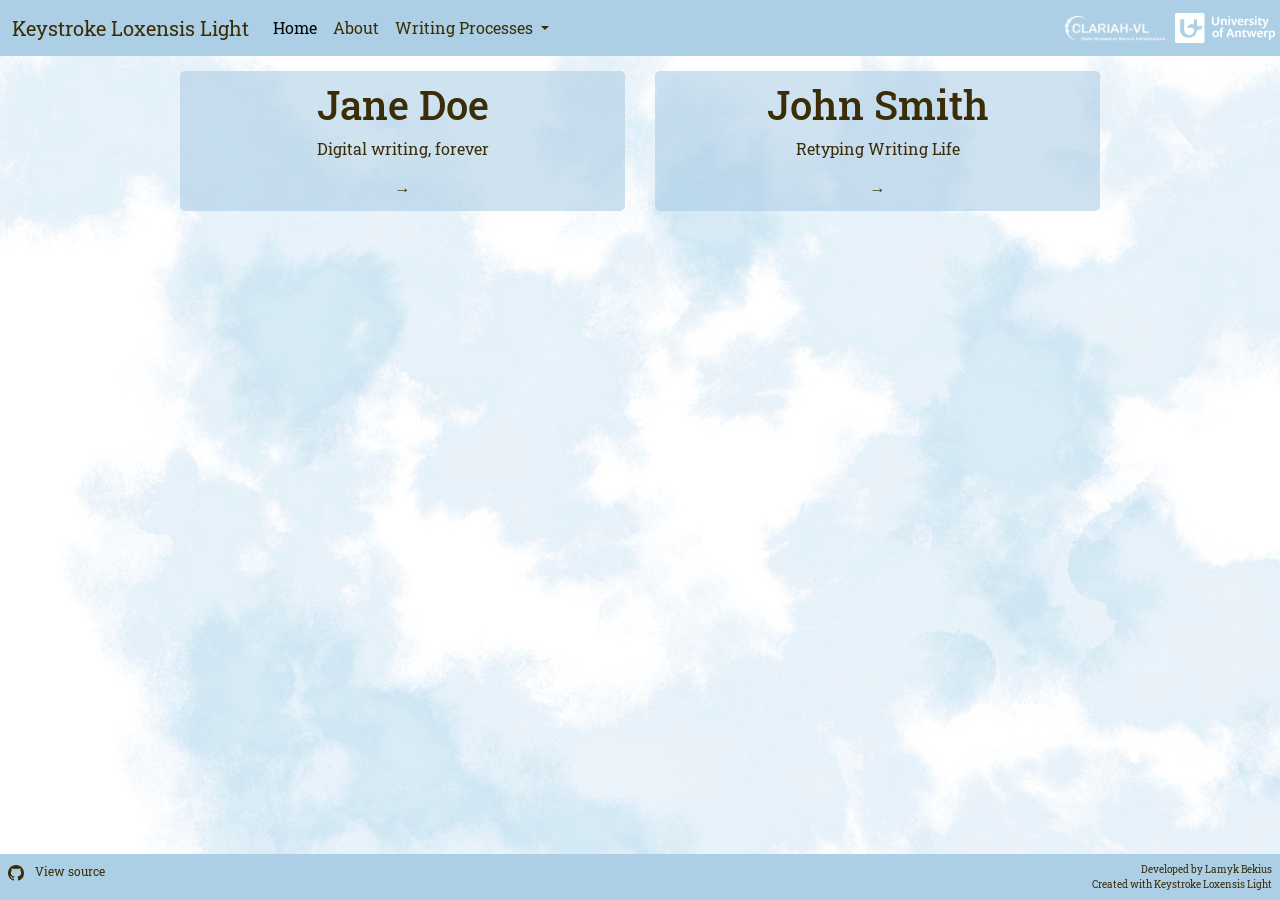
<file: index.html>
<!doctype html>
<html lang="en">
  <head>
    <meta charset="utf-8"/>
    <meta name="viewport" content="width=device-width, initial-scale=1"/>
    <title>Keystroke Loxensis Light</title>
    <link href="https://cdn.jsdelivr.net/npm/bootstrap@5.3.3/dist/css/bootstrap.min.css" rel="stylesheet" integrity="sha384-QWTKZyjpPEjISv5WaRU9OFeRpok6YctnYmDr5pNlyT2bRjXh0JMhjY6hW+ALEwIH" crossorigin="anonymous"/>
    <link href="css/style.css" rel="stylesheet"/>
    <link href="https://fonts.googleapis.com/css?family=Roboto Slab" rel="stylesheet"/>
    <link rel="shortcut icon" type="image/x-icon" href="favicon.ico">
</head>
  <body>
    <nav class="navbar navbar-expand-lg">
        <div class="container-fluid">
          <span class="navbar-brand">Keystroke Loxensis Light</span>
          <button class="navbar-toggler" type="button" data-bs-toggle="collapse" data-bs-target="#navbarSupportedContent" aria-controls="navbarSupportedContent" aria-expanded="false" aria-label="Toggle navigation">
            <span class="navbar-toggler-icon"></span>
          </button>
          <div class="collapse navbar-collapse" id="navbarSupportedContent">
            <ul class="navbar-nav me-auto mb-2 mb-lg-0">
              <li class="nav-item">
                <a class="nav-link active" aria-current="page" href="index.html">Home</a>
              </li>
              <li class="nav-item">
                <a class="nav-link" href="html/about-main.html">About</a>
              </li>
              <li class="nav-item dropdown">
                <a class="nav-link dropdown-toggle" href="#" role="button" data-bs-toggle="dropdown" aria-expanded="false">
                  Writing Processes
                </a>
                <ul class="dropdown-menu" id="navList"></ul>
              </li>
            </ul>
          </div>
         
        </div>
        <span class="nav-image"><img src="img/clariah_white.png" width="100px"></span>
        <span class="nav-image"><img src="img/UA_white.png" width="100px"></span>
      </nav>

      <div class="container text-center">
        <div id="processContainer"></div>
      </div>
      
      <div class="container-fluid footer">
        <div class="row">
          <div class="col-6 text-start" style="font-size: 12px;">
            <a href="https://github.com/eXtant-CMG/Keystroke-Loxensis-Light" target="_blank">
              <svg xmlns="http://www.w3.org/2000/svg" width="16" height="16" fill="currentColor" class="bi bi-github" viewBox="0 0 16 16"><path d="M8 0C3.58 0 0 3.58 0 8c0 3.54 2.29 6.53 5.47 7.59.4.07.55-.17.55-.38 0-.19-.01-.82-.01-1.49-2.01.37-2.53-.49-2.69-.94-.09-.23-.48-.94-.82-1.13-.28-.15-.68-.52-.01-.53.63-.01 1.08.58 1.23.82.72 1.21 1.87.87 2.33.66.07-.52.28-.87.51-1.07-1.78-.2-3.64-.89-3.64-3.95 0-.87.31-1.59.82-2.15-.08-.2-.36-1.02.08-2.12 0 0 .67-.21 2.2.82.64-.18 1.32-.27 2-.27s1.36.09 2 .27c1.53-1.04 2.2-.82 2.2-.82.44 1.1.16 1.92.08 2.12.51.56.82 1.27.82 2.15 0 3.07-1.87 3.75-3.65 3.95.29.25.54.73.54 1.48 0 1.07-.01 1.93-.01 2.2 0 .21.15.46.55.38A8.01 8.01 0 0 0 16 8c0-4.42-3.58-8-8-8"/></svg>
              <span class="m-2">View source</span></a></div>
          <div class="col-6 text-end" style="font-size: 10px;">
            <div class="text-end">Developed by <a href="https://www.uantwerpen.be/en/staff/lamyk-bekius/" target="_blank">Lamyk Bekius</a></div>
            <div class="text-end">Created with <a href="https://extant-cmg.github.io/eXtant-wiki/loxensis/keystroke-loxensis-light" target="_blank">Keystroke Loxensis Light</a></div>
          </div>
        </div>
      </div>
    <script src="js/nav.js"></script>  
    <script src="https://cdn.jsdelivr.net/npm/bootstrap@5.3.3/dist/js/bootstrap.bundle.min.js" integrity="sha384-YvpcrYf0tY3lHB60NNkmXc5s9fDVZLESaAA55NDzOxhy9GkcIdslK1eN7N6jIeHz" crossorigin="anonymous"></script>
  </body>
</html>
</file>
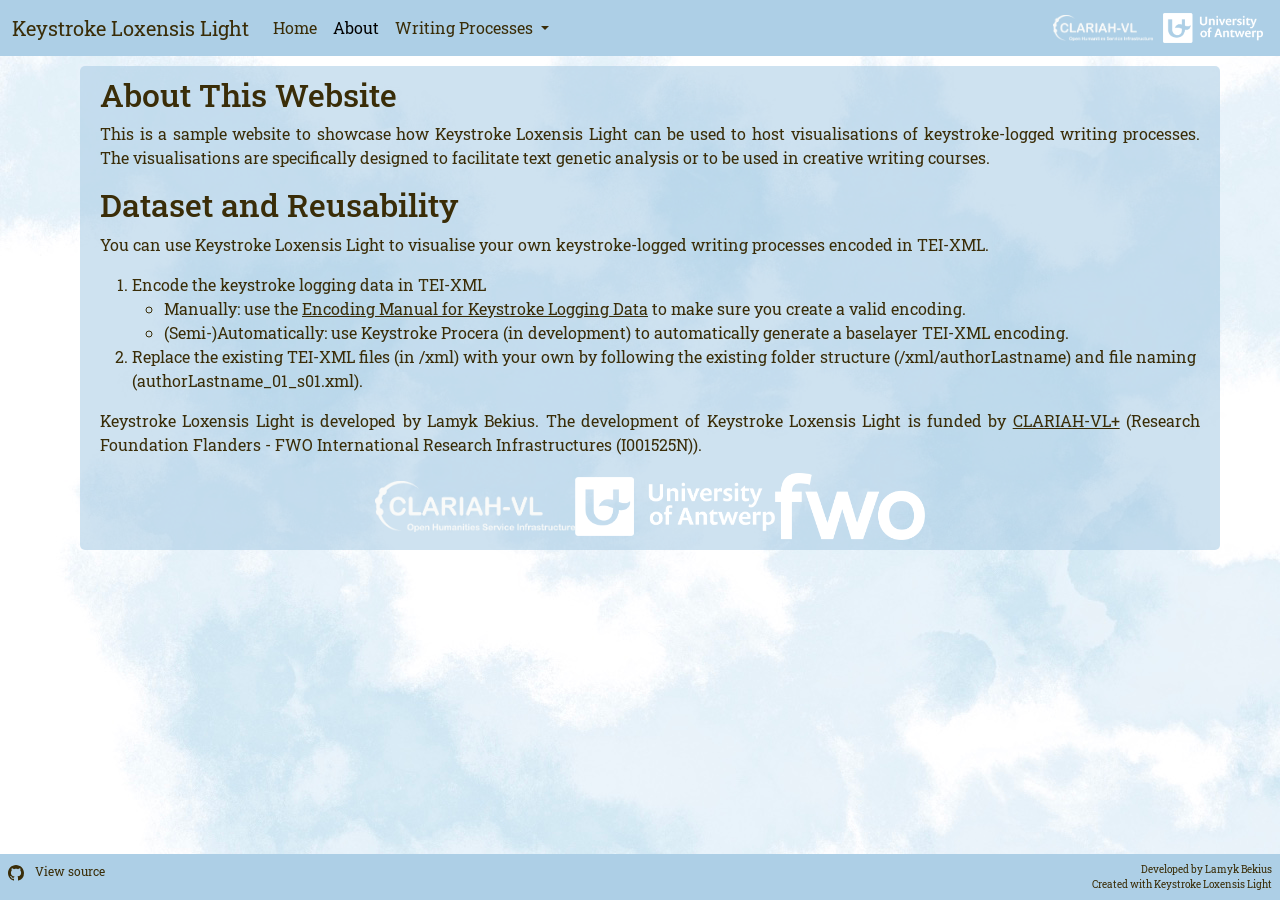
<file: html/about-main.html>
<html lang="en">
  <head>
    <meta charset="utf-8"/>
    <meta name="viewport" content="width=device-width, initial-scale=1"/>
    <title>Keystroke Loxensis Light</title>
    <link href="https://cdn.jsdelivr.net/npm/bootstrap@5.3.3/dist/css/bootstrap.min.css" rel="stylesheet" integrity="sha384-QWTKZyjpPEjISv5WaRU9OFeRpok6YctnYmDr5pNlyT2bRjXh0JMhjY6hW+ALEwIH" crossorigin="anonymous"/>
    <link href="../css/style.css" rel="stylesheet"/>
    <link href="https://fonts.googleapis.com/css?family=Roboto Slab" rel="stylesheet"/>
    <link rel="shortcut icon" type="image/x-icon" href="../favicon.ico">
</head>
  <body>
    <nav class="navbar navbar-expand-lg">
        <div class="container-fluid">
          <span class="navbar-brand">Keystroke Loxensis Light</span>
          <button class="navbar-toggler" type="button" data-bs-toggle="collapse" data-bs-target="#navbarSupportedContent" aria-controls="navbarSupportedContent" aria-expanded="false" aria-label="Toggle navigation">
            <span class="navbar-toggler-icon"></span>
          </button>
          <div class="collapse navbar-collapse" id="navbarSupportedContent">
            <ul class="navbar-nav me-auto mb-2 mb-lg-0">
              <li class="nav-item">
                <a class="nav-link" href="../index.html">Home</a>
              </li>
              <li class="nav-item">
                <a class="nav-link active" aria-current="page" href="about-main.html">About</a>
              </li>
              <li class="nav-item dropdown">
                <a class="nav-link dropdown-toggle" href="#" role="button" data-bs-toggle="dropdown" aria-expanded="false">
                  Writing Processes
                </a>
                <ul class="dropdown-menu" id="navList"></ul>
              </li>
            </ul>
          </div>
          <span class="nav-image"><img src="../img/clariah_white.png" width="100px"></span>
          <span class="nav-image"><img src="../img/UA_white.png" width="100px"></span>
        </div>
      </nav>
      <div class="container">
        <div class="row">
          <div class="col-12 text-column">
            <h2>About This Website</h2>
            <p>This is a sample website to showcase how Keystroke Loxensis Light can be used to host visualisations of keystroke-logged writing processes. The visualisations are specifically designed to facilitate text genetic analysis or to be used in creative writing courses.</p>
            <h2>Dataset and Reusability</h2>
            <p>You can use Keystroke Loxensis Light to visualise your own keystroke-logged writing processes encoded in TEI-XML.
              <ol>
                <li>Encode the keystroke logging data in TEI-XML</li>
                <ul><li>Manually: use the <a href="https://extant-cmg.github.io/eXtant-wiki/loxensis/encoding" target="_blank">Encoding Manual for Keystroke Logging Data</a> to make sure you create a valid encoding.</li>
                <li>(Semi-)Automatically: use Keystroke Procera (in development) to automatically generate a baselayer TEI-XML encoding.</li></ul>
                <li>Replace the existing TEI-XML files (in /xml) with your own by following the existing folder structure (/xml/authorLastname) and file naming (authorLastname_01_s01.xml).</li>
              </ol>
            </p>
            <p>Keystroke Loxensis Light is developed by Lamyk Bekius. The development of Keystroke Loxensis Light is funded by <a href="https://clariahvl.hypotheses.org" target="_blank">CLARIAH-VL+</a> (Research Foundation Flanders - FWO International Research Infrastructures (I001525N)).</p>
             <div class="text-center"><img src="../img/clariah_white.png" width="200px"><img src="../img/UA_white.png" width="200px"><img src="../img/fwo_white.png" width="150px"></div>
                
        </div>
        </div>
        <div class="container-fluid footer">
        <div class="row">
          <div class="col-6 text-start" style="font-size: 12px;">
            <a href="https://github.com/eXtant-CMG/Keystroke-Loxensis-Light" target="_blank">
              <svg xmlns="http://www.w3.org/2000/svg" width="16" height="16" fill="currentColor" class="bi bi-github" viewBox="0 0 16 16"><path d="M8 0C3.58 0 0 3.58 0 8c0 3.54 2.29 6.53 5.47 7.59.4.07.55-.17.55-.38 0-.19-.01-.82-.01-1.49-2.01.37-2.53-.49-2.69-.94-.09-.23-.48-.94-.82-1.13-.28-.15-.68-.52-.01-.53.63-.01 1.08.58 1.23.82.72 1.21 1.87.87 2.33.66.07-.52.28-.87.51-1.07-1.78-.2-3.64-.89-3.64-3.95 0-.87.31-1.59.82-2.15-.08-.2-.36-1.02.08-2.12 0 0 .67-.21 2.2.82.64-.18 1.32-.27 2-.27s1.36.09 2 .27c1.53-1.04 2.2-.82 2.2-.82.44 1.1.16 1.92.08 2.12.51.56.82 1.27.82 2.15 0 3.07-1.87 3.75-3.65 3.95.29.25.54.73.54 1.48 0 1.07-.01 1.93-.01 2.2 0 .21.15.46.55.38A8.01 8.01 0 0 0 16 8c0-4.42-3.58-8-8-8"/></svg>
              <span class="m-2">View source</span></a></div>
          <div class="col-6 text-end" style="font-size: 10px;">
            <div class="text-end">Developed by <a href="https://www.uantwerpen.be/en/staff/lamyk-bekius/" target="_blank">Lamyk Bekius</a></div>
            <div class="text-end">Created with <a href="https://extant-cmg.github.io/eXtant-wiki/loxensis/keystroke-loxensis-light" target="_blank">Keystroke Loxensis Light</a></div>
          </div>
        </div>
      </div>
        <script src="../js/nav.js"></script>  
    <script src="https://cdn.jsdelivr.net/npm/bootstrap@5.3.3/dist/js/bootstrap.bundle.min.js" integrity="sha384-YvpcrYf0tY3lHB60NNkmXc5s9fDVZLESaAA55NDzOxhy9GkcIdslK1eN7N6jIeHz" crossorigin="anonymous"></script>
  </body>
</html>
</file>
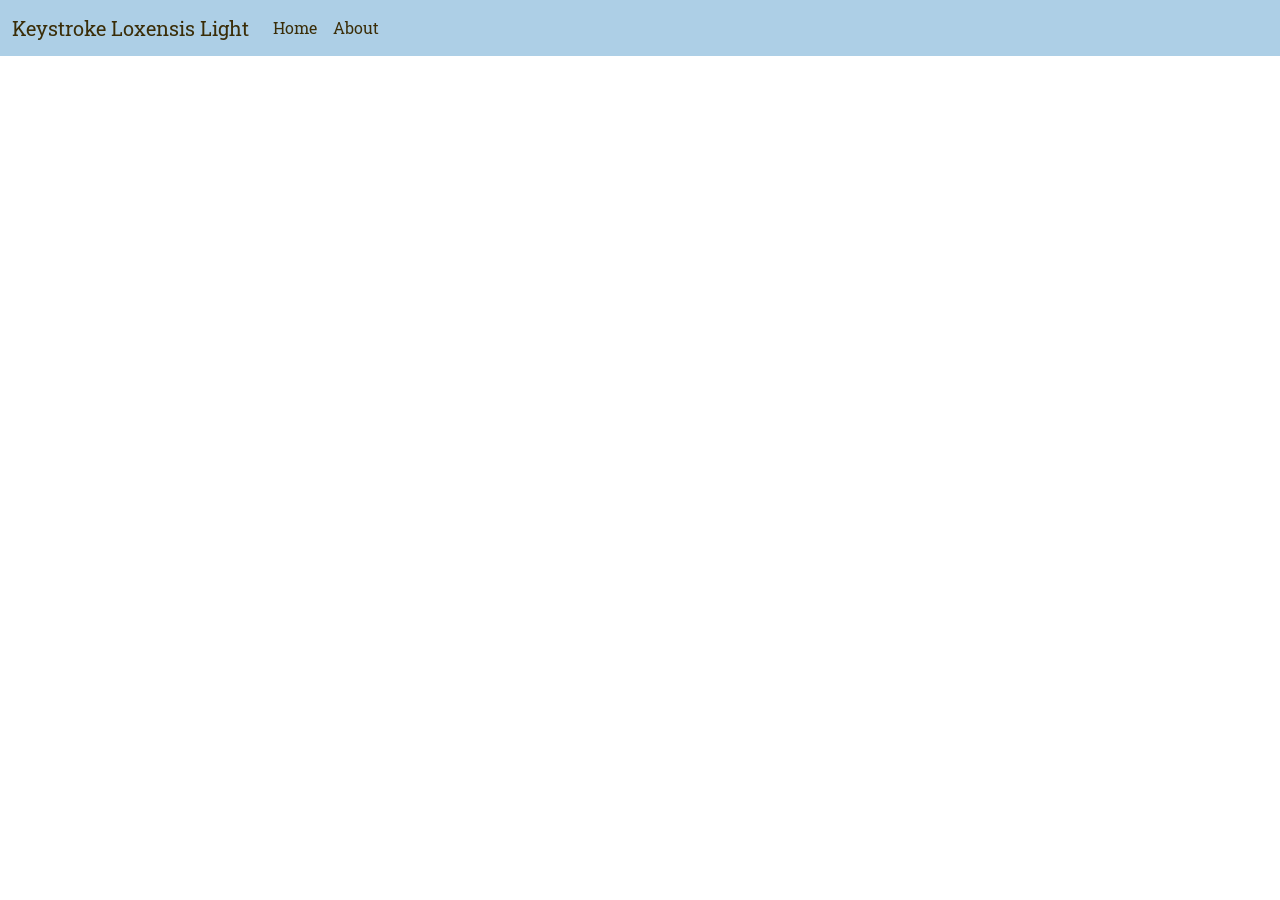
<file: html/processviewer.html>
<!DOCTYPE html>
<html lang="en">
  <head>
    <meta charset="utf-8"/>
    <meta name="viewport" content="width=device-width, initial-scale=1"/>
    <title>Keystroke Loxensis Light</title>
    <link href="https://cdn.jsdelivr.net/npm/bootstrap@5.3.3/dist/css/bootstrap.min.css" rel="stylesheet" integrity="sha384-QWTKZyjpPEjISv5WaRU9OFeRpok6YctnYmDr5pNlyT2bRjXh0JMhjY6hW+ALEwIH" crossorigin="anonymous"/>
    <link href="../css/process_style.css" rel="stylesheet"/>
    <link href="https://fonts.googleapis.com/css?family=Roboto Slab" rel="stylesheet"/>
    <link rel="shortcut icon" type="image/x-icon" href="../favicon.ico">
    <link rel="stylesheet" href="https://cdnjs.cloudflare.com/ajax/libs/font-awesome/4.7.0/css/font-awesome.min.css"/>
                <link href="https://fonts.googleapis.com/icon?family=Material+Icons" rel="stylesheet"/>
  </head>
  <body>
    <nav class="navbar navbar-expand-lg">
        <div class="container-fluid">
            
          <span class="navbar-brand">Keystroke Loxensis Light</span>
          <button class="navbar-toggler" type="button" data-bs-toggle="collapse" data-bs-target="#navbarSupportedContent" aria-controls="navbarSupportedContent" aria-expanded="false" aria-label="Toggle navigation">
            <span class="navbar-toggler-icon"></span>
          </button>
          <div class="collapse navbar-collapse" id="navbarSupportedContent">
            <ul class="navbar-nav me-auto mb-2 mb-lg-0">
              <li class="nav-item">
                <a class="nav-link" aria-current="page" href="../index.html">Home</a>
              </li>
              <li class="nav-item">
                <a class="nav-link" href="about-main.html">About</a>
              </li>
              <li class="nav-item dropdown">
                <ul class="navbar-nav" id="navList"></ul>
              </li>
            </ul>
    

          </div>
         
        </div>
      </nav>
       
        <div class="container-fluid">
            
            
            
            <div class="row" id="text">
                
                
            </div>

        </div>
        <script src="https://code.jquery.com/jquery-3.3.1.min.js" crossorigin="anonymous"></script>
        <script src="https://cdnjs.cloudflare.com/ajax/libs/popper.js/1.14.7/umd/popper.min.js" integrity="sha384-UO2eT0CpHqdSJQ6hJty5KVphtPhzWj9WO1clHTMGa3JDZwrnQq4sF86dIHNDz0W1" crossorigin="anonymous"></script>
        
        <script src="../js/script.js" defer></script>
        <script src="../js/nav.js"></script>
        
        <script src="https://ajax.googleapis.com/ajax/libs/jquery/1.9.1/jquery.min.js"/>
        <script src="https://cdn.jsdelivr.net/npm/bootstrap@5.3.3/dist/js/bootstrap.bundle.min.js" integrity="sha384-YvpcrYf0tY3lHB60NNkmXc5s9fDVZLESaAA55NDzOxhy9GkcIdslK1eN7N6jIeHz" crossorigin="anonymous"></script>
        <script type="application/javascript">var rev = $(".add, .del, .cont, .chap").length;</script>
      </body>
    
</html>
</file>
<file: css/style.css>
body {
    font-family: 'Roboto Slab', sans-serif;
    background-image: url('../img/background-keystroke-loxensis.jpg');
  }

nav {
    background-color: rgba(173, 207, 230, 1);
}

.nav-link:hover {
  background-color:rgba(173, 207, 230, 0.3);
}
.nav-link {
    color:#3A2D08;
}
.navbar-brand  {
  color:#3A2D08;
}
.dropdown-toggle:focus {
  box-shadow: 0 0 0 0.25rem rgba(58, 45, 8, 1);
  border-radius: 5px;
}

a:link { 
    text-decoration: none; 
  } 
a:visited { 
    text-decoration: none; 
  } 
a:active { 
    text-decoration: none; 
  }
.nav-image {
  padding: 5px;
}
.writing_process {
    height:200px; 
    padding: 5px;
    text-align: center;
}

.charts {
  display: grid;
  grid-template-columns: repeat(auto-fit, minmax(300px, 1fr));
  gap: 2rem;
}

.process_link {
  display: block;
  margin: 10px;
  padding: 10px 20px;
  font-size: 16px;
  color: #3A2D08;
  background-color:rgba(173, 207, 230, 0.6);
  border: none;
  border-radius: 5px;
  text-decoration: none;
  text-align: center;
}

  .process_link:hover {
    opacity: 0.5;
  }

  .text-column {
    display: block;
        margin: 10px;
        padding: 10px 20px;
        font-size: 16px;
        color: #3A2D08;
        background-color:rgba(173, 207, 230, 0.6);
        border: none;
        border-radius: 5px;
  }
 .text-column p {
  text-align: justify;
 }

 .text-column a {
  color: #3A2D08;
  text-decoration: underline;
 }

 .footer {
  position: fixed;
  left: 0;
  bottom: 0;
  width: 100%;
  background-color: rgba(173, 207, 230, 1);
  color: #3A2D08;
  padding: 8px;
}

a {
  color:#3A2D08;
}
</file>
<file: css/process_style.css>
body {
  font-family: 'Roboto Slab', sans-serif;
}


.sides {
    background-image: url('../img/background-keystroke-loxensis.jpg');
}


.description {
    padding: 10px;
    margin-left: 20px;
    height: 1500px;
}

.word {
    font-family: "times new roman";
    padding-bottom: 50px;
    font-size: 120%;
}

nav {
    background-color: rgba(173, 207, 230, 1);
}
.dropdown-item:active {
  background-color:rgba(173, 207, 230, 0.3);
}
.dropdown-item:hover {
  background-color:rgba(173, 207, 230, 0.3);
}
.dropdown-toggle:focus {
  box-shadow: 0 0 0 0.25rem rgba(58, 45, 8, 1);
  border-radius: 5px;
}

.nav-link {
    color:#3A2D08;
}
.navbar-brand  {
  color:#3A2D08;
}
a:link { 
    text-decoration: none; 
} 

a:visited { 
    text-decoration: none; 
} 

a:active { 
    text-decoration: none; 
}

.dropdown-item.active {
      background-color:rgba(173, 207, 230, 0.1);
      color:#3A2D08;
}

.options {
  background-color: #302B27;
  color: white;
  text-align: center;
}


.button {
  background-color: #F3F6F4;
  border: none;
  border-radius: 8px;
  color: black;
  padding-left:15px;

  text-align: center;
  text-decoration: none;
  display: inline-block;
  font-size: 14px;
  margin: 4px 2px;
  cursor: pointer;
}

#jumpButton {
  background-color: #302B27;
  border: none;
  border-radius: 8px;
  color: #F3F6F4;
  width: 100%;
  text-align: center;
  text-decoration: none;
  display: inline-block;
  font-size: 14px;
  margin: 4px 2px;
  cursor: pointer;
}

.btn {
  background-color: #F3F6F4;
}

.next-session:hover {
    color: white;
}
.prev-session:hover {
    color: white;
}

/*style for text */

p {
  display: block;
  margin-top: 1em;
  margin-bottom: 1em;
  margin-left: 0;
  margin-right: 0;

}
.indent {
    margin-left: 5%;
}

.temporaryhide {
    display:none;
}

.whiteline {
 display:inline-block;
 margin-top:15px;
 margin-bottom:15px;
 margin-left: -4px;
}

span.sup {
 vertical-align: super;
 font-size: 60%;
 }
 
span.sub {
 vertical-align: sub;
  font-size: 60%;
 }
 
.n {
    display: none;
}


.nt {
    color: #843371;
    display: none;
    quotes: none;
}

.rt {
    color: #8B95C9;
    display: none;
    
}

.layout {
    display: none;
    
}

.src {
    color: pink;
    display: none;

}

.cont {
    color: #ff9900;
    display: none;
    quotes: none;
}


.del.pre-context {
    text-decoration: none;
}

.add.context {
    color: #04724D;
    display: none;
}

.add.pre-context {
    color: #7FB069;
    display: none;
}

.del.typo {
    text-decoration: none;

}
.del.context {
    text-decoration: none;

}

.add.typo {
    color: #BE7C4D;
    display: none;
}


.del.trans {

    text-decoration: none;
}
.add.trans {
    color: #377495;
    display: none;
}
.add.focus {
    color: #453539;
    display: none;
    font-family: 'Roboto Slab', sans-serif;
    font-size: 80%;
}

.symbol {
  display: none;
  font-style: normal;
  font-size: 12px;
}

.thick {
  font-weight: bold;
}


.thick-del {
  font-weight: bold;
  color: black;
}

.prev-session,
.next-session {
    color: white;
    text-decoration: none;
    font-size:24px;
    cursor: pointer;
    padding-top: 5px;
}


.hide {
    visibility: hidden;
}


.line {
	background-color: #D36135;
	position: absolute;
	height: 2px;
	opacity: 1;
}

input {
    margin: 7px;
    padding: 2px;
    width: 100%;
        }

.notes {
    font-family: verdana, sans-serif;
    color: black;
    display: none;
}

.hiddennotes {
    display: none;
}

#notesButton.hidden {
    display: none !important;
}
</file>
